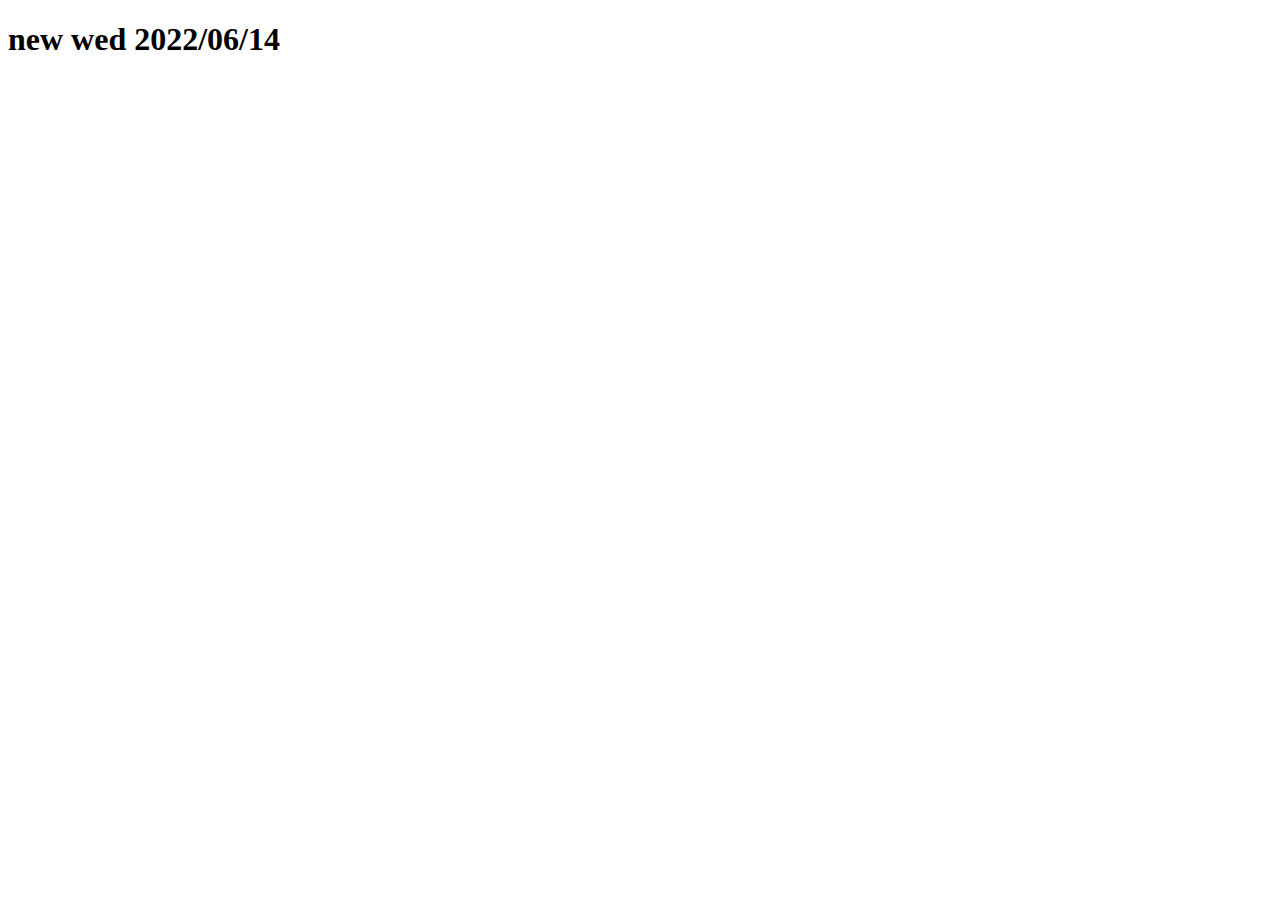
<file: 0614/index.html>
<!DOCTYPE html>
<html lang="en">
<head>
    <meta charset="UTF-8">
    <meta http-equiv="X-UA-Compatible" content="IE=edge">
    <meta name="viewport" content="width=device-width, initial-scale=1.0">
    <title>new wed</title>
</head>
<body>
    <h1>new wed 2022/06/14</h1>
</body>
</html>
</file>
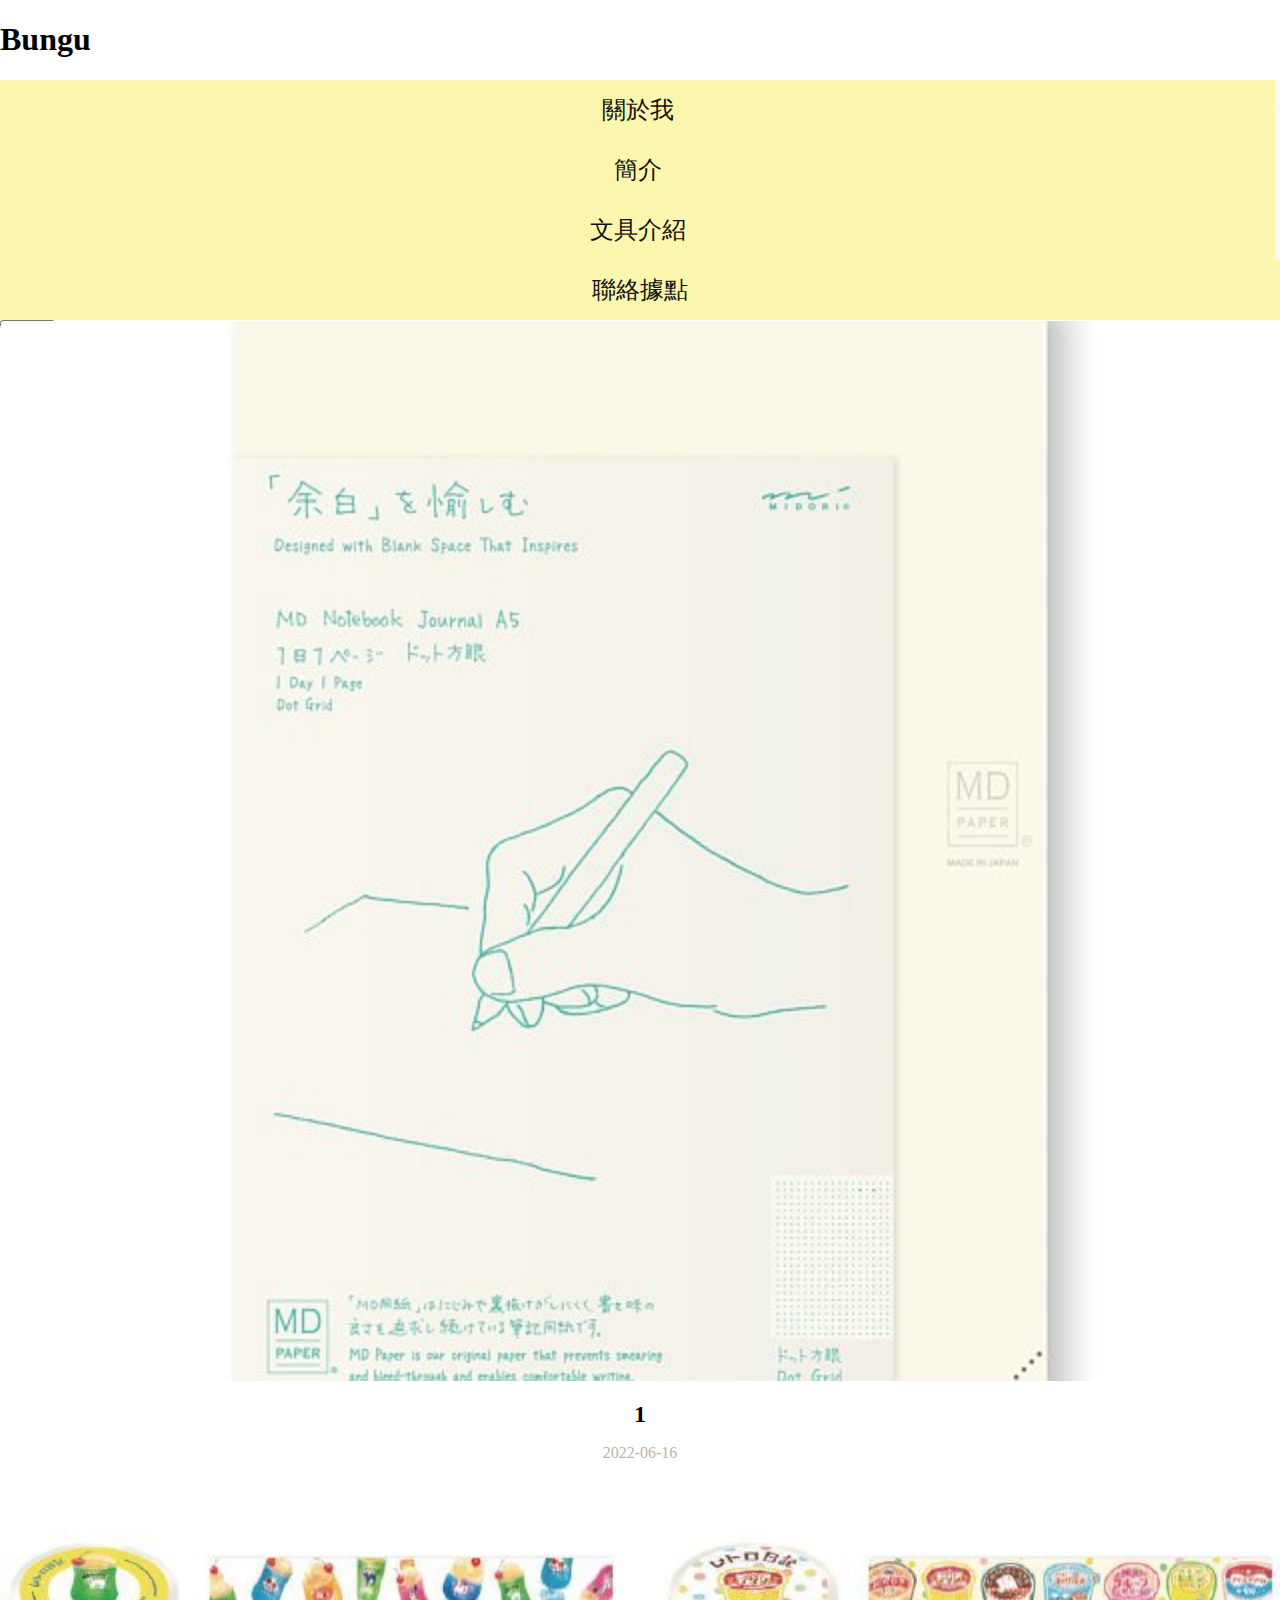
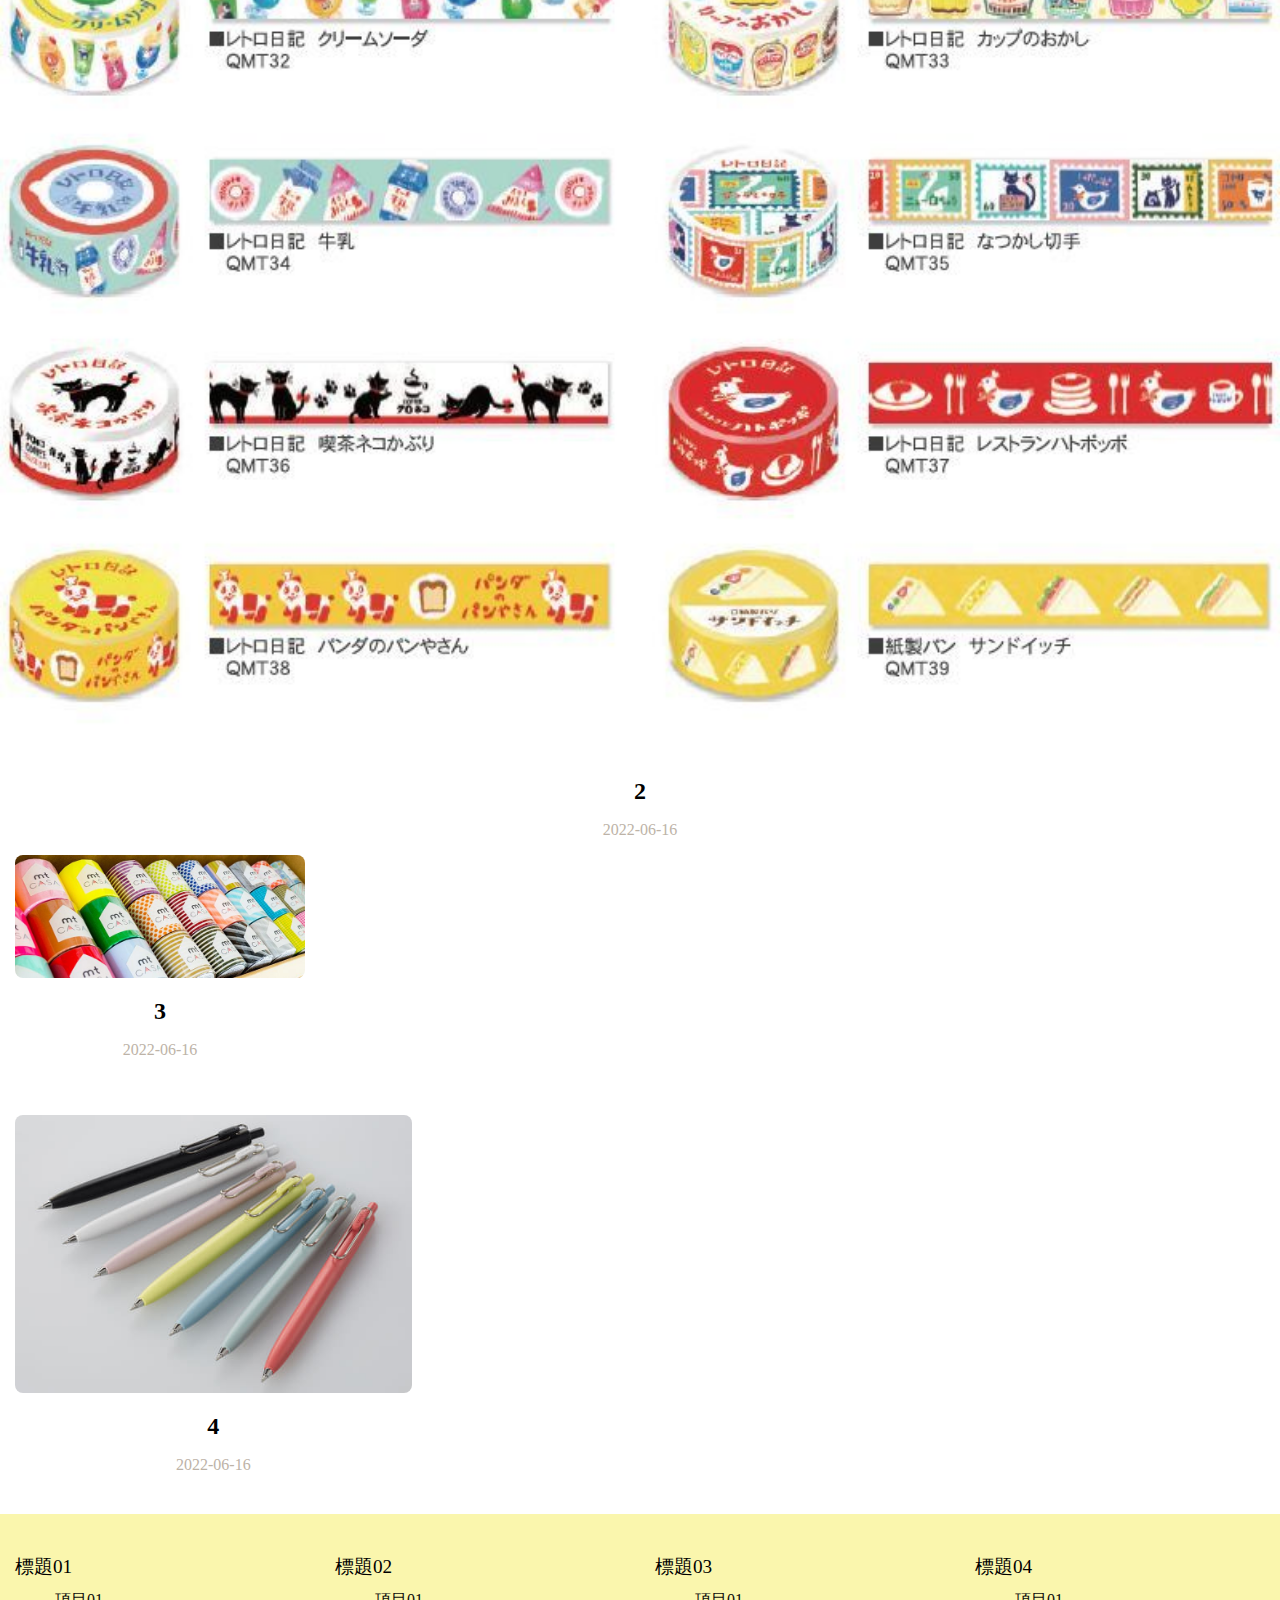
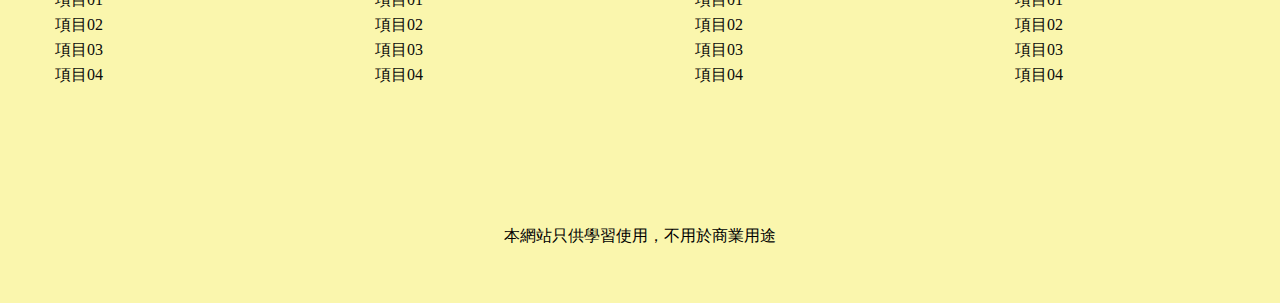
<file: 0615/deindex.html>
<!DOCTYPE html>
<html lang="en">
<head>
    <meta charset="UTF-8">
    <meta http-equiv="X-UA-Compatible" content="IE=edge">
    <meta name="viewport" content="width=device-width, initial-scale=1.0">
    <title>Bungu wed</title>
    <link rel="stylesheet" href="public/css/test.css">
</head>
<body>
    <header><div class="container">
        <h1>Bungu</h1>
        <nav>
            <ul>
                <li><a href="#1">關於我</a></li>
                <li><a href="#2">簡介</a></li>
                <li><a href="#3">文具介紹</a></li>
                <li><a href="#4">聯絡據點</a></li>
            </ul>
        </nav>
    </div>
    <!-- header end-->
    <div class="cotainer">
        <div class="row">
            <p class="breadcrumb">
                <a href="#">首頁</a>
                >
                <a href="#1">關於我</a>
                >
                <a href="#2">簡介</a>
                >
                <a href="#3">文具介紹</a>
                >
                <a href="#4">聯絡據點</a>
            </p>
    </div>
    </div>
    
    <form action></form>
    <form action="#1">
        <input type="submit" value="關於我" />
    </form>
    <form action="#2">
        <input type="submit" value="簡介" />
    </form>
    <form action="#3">
        <input type="submit" value="文具介紹" />
    </form>
    <form action="#4">
        <input type="submit" value="聯絡據點" />
    </form>
    
    <div></div>
    </header>
<!--頁首結尾-->



<!--中間開始-->
<!-- .col-4*7>a>img[src="https://baconmockup.com/300/300" class="img-fluid img-rounded"]^p.title.text-center>a{作品標題$}^p.date.text-center{2022-6-15} -->

<div class="col-1">
    <img src="images/midori.jpeg"alt="" class="img-fluid img-rounded">
    <P class="title text-center"><a href="#">1</a></P>
    <p class="date text-center">2022-06-16</p>
</div>
<div class="col-2">
    <img src="images/furukawa.jpeg"alt="" class="img-fluid img-rounded">
    <P class="title text-center"><a href="#">2</a></P>
    <p class="date text-center">2022-06-16</p>
</div>
<div class="col-3">
    <img src="images/mt.jpeg"alt="" class="img-fluid img-rounded">
    <P class="title text-center"><a href="#">3</a></P>
    <p class="date text-center">2022-06-16</p>
</div>
<div class="col-4">
    <img src="images/uni.jpeg"alt="" class="img-fluid img-rounded">
    <P class="title text-center"><a href="#">4</a></P>
    <p class="date text-center">2022-06-16</p>
</div>

   
    <!-- content end -->

   <!-- footer>.container>.row>dl.col-3*5>dt{標題$$}+dd*4>a{項目$$}^^^p.copyright.text-center{copyright} -->

   <footer>
    <div class="container">
        <div class="row">
            <dl class="col-3">
                <dt>標題01</dt>
                <dd><a href="#">項目01</a></dd>
                <dd><a href="#">項目02</a></dd>
                <dd><a href="#">項目03</a></dd>
                <dd><a href="#">項目04</a></dd>
            </dl>
            <dl class="col-3">
                <dt>標題02</dt>
                <dd><a href="#">項目01</a></dd>
                <dd><a href="#">項目02</a></dd>
                <dd><a href="#">項目03</a></dd>
                <dd><a href="#">項目04</a></dd>
            </dl>
            <dl class="col-3">
                <dt>標題03</dt>
                <dd><a href="#">項目01</a></dd>
                <dd><a href="#">項目02</a></dd>
                <dd><a href="#">項目03</a></dd>
                <dd><a href="#">項目04</a></dd>
            </dl>
            <dl class="col-3">
                <dt>標題04</dt>
                <dd><a href="#">項目01</a></dd>
                <dd><a href="#">項目02</a></dd>
                <dd><a href="#">項目03</a></dd>
                <dd><a href="#">項目04</a></dd>
            </dl>
          
        </div>

        <footer></footer>
        <p class="copyright text-center">本網站只供學習使用，不用於商業用途</p> 
         </footer>
</body>
</html>
</file>
<file: 0615/public/css/test.css>
@charset "UTF-8";
header {
  height: 300px;
}

ul, ol {
  list-style-type: none;
}

a {
  text-decoration: none;
}

body {
  margin: 0;
}

header > h1 {
  line-height: 217px;
  text-align: center;
  color: #faf6ad;
  font-family: Arial, Helvetica, sans-serif;
}

nav > ul {
  padding: 0;
  margin: 0;
  list-style-type: none;
}

nav > ul > li {
  float: left;
  width: 25%;
  box-sizing: border-box;
  border-right: 5px solid #f9f8f8;
}

nav > ul > li > a {
  display: block;
  width: 100%;
  height: 100%;
  background-color: #faf6ad;
  color: #111110;
  text-align: center;
  line-height: 50px;
  text-decoration: none;
  font-size: 24px;
}

nav > ul > li > a:hover {
  background-color: rgba(0, 0, 0, 0);
}

nav > ul > li:last-child {
  border-right: none;
}

nav > ul > li > a {
  display: block;
  width: 100%;
  text-align: center;
  line-height: 60px;
}

.box1:hover {
  background-color: #000;
  color: #fff;
}

.breadcrumb {
  display: flex;
  margin-top: 20px;
  margin-bottom: 20px;
}

.breadcrumb a {
  color: black;
}

.btn-primary {
  width: 150px;
  height: 40px;
  display: block;
  margin-bottom: 30px;
  margin-top: 10px;
  margin-left: 30px;
  text-align: center;
  cursor: pointer;
  line-height: 40px;
  color: #000;
  background-color: #faf6ad;
  transition: all 0.3s linear;
}

.btn-primary:hover {
  background-color: #000;
  color: #fff;
}

.btn-primary {
  width: 150px;
  height: 40px;
  display: block;
  margin-bottom: 30px;
  margin-top: 10px;
  margin-left: 30px;
  text-align: center;
  cursor: pointer;
  line-height: 40px;
  color: #000;
  background-color: #faf6ad;
  transition: all 0.3s linear;
}

.btn-primary:hover {
  background-color: #000;
  color: #fff;
}

.btn-primary {
  width: 150px;
  height: 40px;
  display: block;
  margin-bottom: 30px;
  margin-top: 10px;
  margin-left: 30px;
  text-align: center;
  cursor: pointer;
  line-height: 40px;
  color: #000;
  background-color: #faf6ad;
  transition: all 0.3s linear;
}

.btn-primary:hover {
  background-color: #000;
  color: #fff;
}

.btn-primary {
  width: 150px;
  height: 40px;
  display: block;
  margin-bottom: 30px;
  margin-top: 10px;
  margin-left: 30px;
  text-align: center;
  cursor: pointer;
  line-height: 40px;
  color: #000;
  background-color: #faf6ad;
  transition: all 0.3s linear;
}

.btn-primary:hover {
  background-color: #000;
  color: #fff;
}

.img-fluid {
  width: 100%;
}

.img-rounded {
  border-radius: 10px;
}

.img-circle {
  border-radius: 100%;
}

.text-center {
  text-align: center;
}

.text-left {
  text-align: left;
}

.text-right {
  text-align: right;
}

.text-justify {
  text-align: justify;
}

.row {
  display: flex;
  flex-wrap: wrap;
  /*換行*/
}

.col-3 {
  float: left;
  width: calc(100% / 4 - 30px);
  margin: 0px 15px 40px 15px;
  /*上右下左*/
}

.col-4 {
  width: calc(100% / 3 - 30px);
  margin: 0px 15px 40px 15px;
  /*上右下左*/
}

.col-6 {
  width: calc(100% / 2 - 30px);
  margin: 0px 15px 40px 15px;
  /*上右下左*/
}

.col-8 {
  width: calc(100% / 1.5 - 30px);
  margin: 0px 15px 40px 15px;
  /*上右下左*/
}

.col-9 {
  width: calc(100% / 1.333333 - 30px);
  margin: 0px 15px 40px 15px;
  /*上右下左*/
}

.col-10 {
  --num: calc(12 / 10);
  width: calc(100% / var(--num) - 30px);
  margin: 0px 15px 40px 15px;
}

.col-11 {
  --num: calc(12 / 11);
  width: calc(100% / var(--num) - 30px);
  margin: 0px 15px 40px 15px;
}

.col-12 {
  --num: calc(12 / 12);
  width: calc(100% / var(--num) - 30px);
  margin: 0px 15px 40px 15px;
}

.new {
  position: relative;
  background-color: aliceblue;
  width: 100%;
  max-width: 384px;
  margin: 60px auto;
  aspect-ratio: 16/9;
}

@media (min-width: 768px) {
  .col-md-1 {
    --num: calc(12 / 1);
    width: calc(100% / var(--num) - 30px);
    margin: 0px 15px 40px 15px;
  }

  .col-md-2 {
    --num: calc(12 / 2);
    width: calc(100% / var(--num) - 30px);
    margin: 0px 15px 40px 15px;
  }

  .col-md-3 {
    --num: calc(12 / 3);
    width: calc(100% / var(--num) - 30px);
    margin: 0px 15px 40px 15px;
  }

  .col-md-4 {
    --num: calc(12 / 4);
    width: calc(100% / var(--num) - 30px);
    margin: 0px 15px 40px 15px;
  }

  .col-md-5 {
    --num: calc(12 / 5);
    width: calc(100% / var(--num) - 30px);
    margin: 0px 15px 40px 15px;
  }

  .col-md-6 {
    --num: calc(12 / 6);
    width: calc(100% / var(--num) - 30px);
    margin: 0px 15px 40px 15px;
  }

  .col-md-7 {
    --num: calc(12 / 7);
    width: calc(100% / var(--num) - 30px);
    margin: 0px 15px 40px 15px;
  }

  .col-md-8 {
    --num: calc(12 / 8);
    width: calc(100% / var(--num) - 30px);
    margin: 0px 15px 40px 15px;
  }

  .col-md-9 {
    --num: calc(12 / 9);
    width: calc(100% / var(--num) - 30px);
    margin: 0px 15px 40px 15px;
  }

  .col-md-10 {
    --num: calc(12 / 10);
    width: calc(100% / var(--num) - 30px);
    margin: 0px 15px 40px 15px;
  }

  .col-md-11 {
    --num: calc(12 / 11);
    width: calc(100% / var(--num) - 30px);
    margin: 0px 15px 40px 15px;
  }

  .col-md-12 {
    --num: calc(12 / 12);
    width: calc(100% / var(--num) - 30px);
    margin: 0px 15px 40px 15px;
  }
}

@media (min-width: 1200px) {
  .col-lg-1 {
    --num: calc(12 / 1);
    width: calc(100% / var(--num) - 30px);
    margin: 0px 15px 40px 15px;
  }

  .col-lg-2 {
    --num: calc(12 / 2);
    width: calc(100% / var(--num) - 30px);
    margin: 0px 15px 40px 15px;
  }

  .col-lg-3 {
    --num: calc(12 / 3);
    width: calc(100% / var(--num) - 30px);
    margin: 0px 15px 40px 15px;
  }

  .col-lg-4 {
    --num: calc(12 / 4);
    width: calc(100% / var(--num) - 30px);
    margin: 0px 15px 40px 15px;
  }

  .col-lg-5 {
    --num: calc(12 / 5);
    width: calc(100% / var(--num) - 30px);
    margin: 0px 15px 40px 15px;
  }

  .col-lg-6 {
    --num: calc(12 / 6);
    width: calc(100% / var(--num) - 30px);
    margin: 0px 15px 40px 15px;
  }

  .col-lg-7 {
    --num: calc(12 / 7);
    width: calc(100% / var(--num) - 30px);
    margin: 0px 15px 40px 15px;
  }

  .col-lg-8 {
    --num: calc(12 / 8);
    width: calc(100% / var(--num) - 30px);
    margin: 0px 15px 40px 15px;
  }

  .col-lg-9 {
    --num: calc(12 / 9);
    width: calc(100% / var(--num) - 30px);
    margin: 0px 15px 40px 15px;
  }

  .col-lg-10 {
    --num: calc(12 / 10);
    width: calc(100% / var(--num) - 30px);
    margin: 0px 15px 40px 15px;
  }

  .col-lg-11 {
    --num: calc(12 / 11);
    width: calc(100% / var(--num) - 30px);
    margin: 0px 15px 40px 15px;
  }

  .col-lg-12 {
    --num: calc(12 / 12);
    width: calc(100% / var(--num) - 30px);
    margin: 0px 15px 40px 15px;
  }
}

@media (min-width: 768px) {
  .order-md-1 {
    order: -1;
  }
}
.new {
  position: relative;
  background-color: aliceblue;
  width: 100%;
  max-width: 384px;
  margin: 60px auto;
  aspect-ratio: 16/9;
}

.img-fluid {
  width: 100%;
}

.img-rounded {
  border-radius: 8px;
}

.img-circle {
  border-radius: 100%;
}

.text-center {
  text-align: center;
}

.text-left {
  text-align: left;
}

.text-right {
  text-align: right;
}

.text-justify {
  text-align: justify;
}

.title a {
  color: black;
  font-size: 1.5em;
  font-weight: 700;
}

.date {
  color: #bdb3a7;
}

h2 {
  font-size: 2em;
  margin: 40px auto 30px auto;
}

footer {
  background-color: #faf6ad;
  padding: 40px 0 40px 0;
}

dt {
  font-size: 1.2em;
  margin-bottom: 10px;
}

dd {
  margin-bottom: 4px;
}

dd > a {
  color: #0a0a0a;
}

.icon-menu {
  float: right;
  width: 15%;
  background-color: #faf3ad;
  color: black;
  line-height: 40px;
  text-align: center;
}

header > .container > nav {
  width: 100%;
  float: left;
}

header > .container > nav > ul {
  display: block;
}

header > .container > nav > ul > li {
  width: 100%;
}

.overflow-hidden {
  overflow: hidden;
}

@media (min-width: 768px){
    header>.container nav
        position:relative;  
    }
    .submenu{
        position: absolute;
        background-color: aquamarine;
        width: 100%;
        left: 0px;
        bottom: 0px;
        top:60px;
    }


@media (min-width: 768px) {
  .icon-menu {
    display: none;
  }
}
.fz-1 {
  font-size: 1em;
}

.fz-2 {
  font-size: 2em;
}

.fz-3 {
  font-size: 3em;
}

.fz-4 {
  font-size: 4em;
}

.fz-5 {
  font-size: 5em;
}

.fz-6 {
  font-size: 6em;
}

.fz-7 {
  font-size: 7em;
}

.fz-8 {
  font-size: 8em;
}

.fz-9 {
  font-size: 9em;
}

.fz-10 {
  font-size: 10em;
}

.mb-1 {
  margin-bottom: 1em;
}

.mb-2 {
  margin-bottom: 2em;
}

.mb-3 {
  margin-bottom: 3em;
}

.mb-4 {
  margin-bottom: 4em;
}

.mb-5 {
  margin-bottom: 5em;
}
</file>
